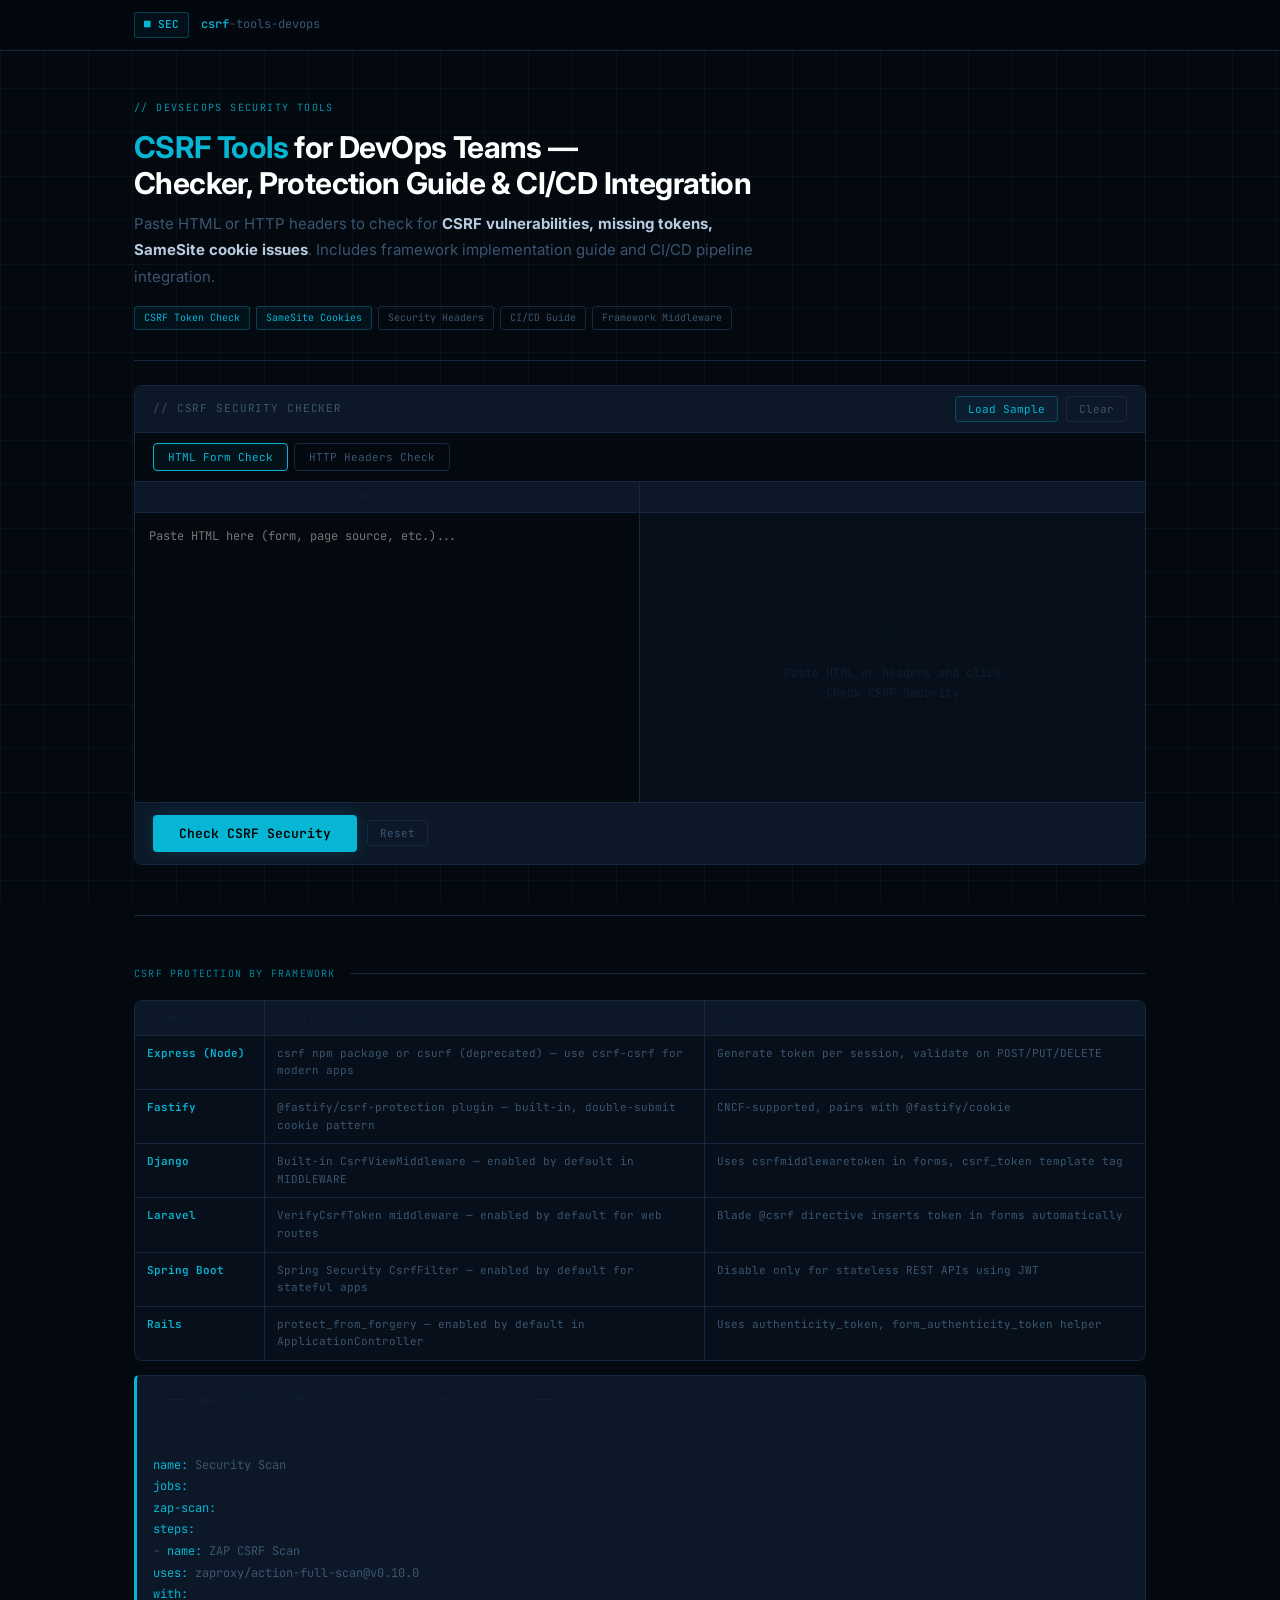
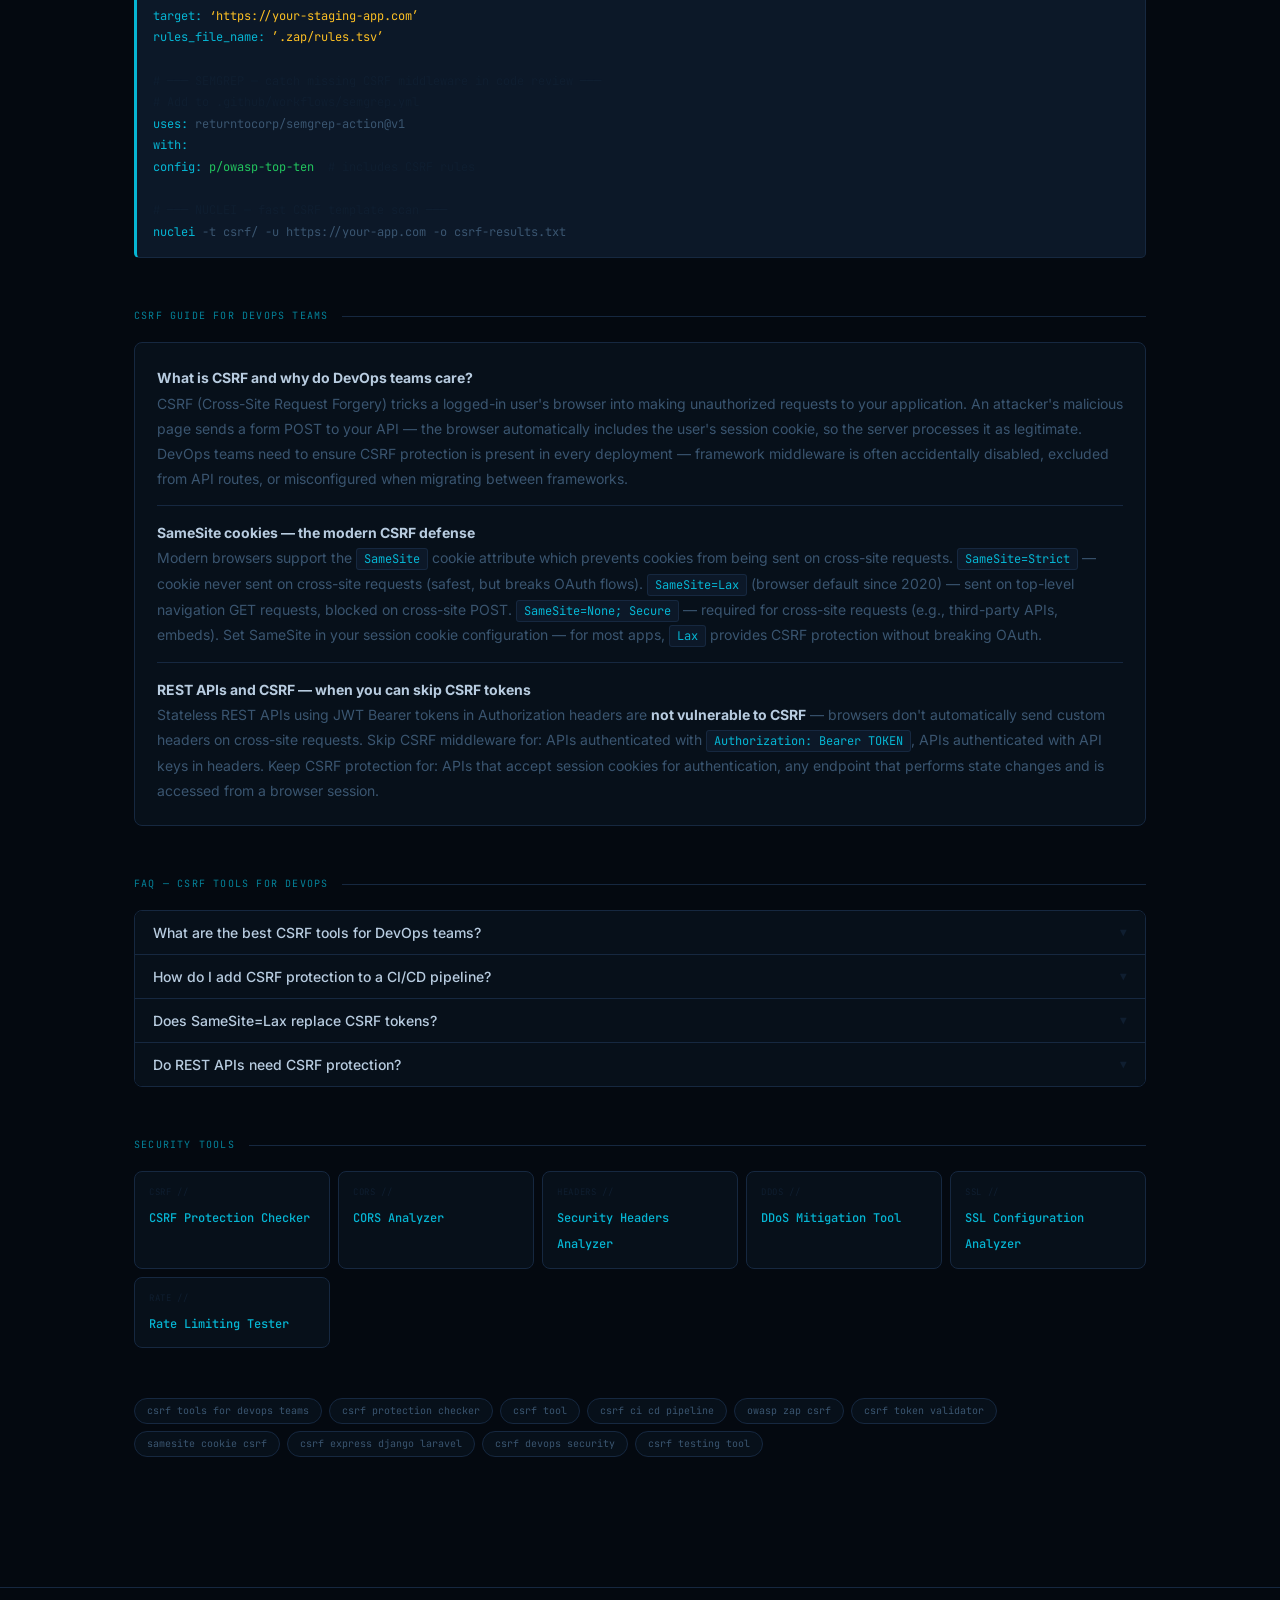
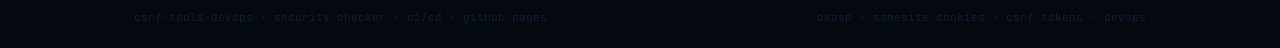
<file: index.html>
<!DOCTYPE html>

<html lang="en">
<head>
<meta charset="UTF-8">
<meta name="viewport" content="width=device-width, initial-scale=1.0">
<meta name="google-site-verification" content="PkLa_ViOo6FAHpvh8SacceMb95o9tePRdrqLNBz9X1M" />
<meta name="robots" content="index, follow">

<title>CSRF Tools for DevOps Teams – CSRF Checker, Protection Guide &amp; CI/CD Integration</title>

<meta name="description" content="CSRF tools for DevOps teams. Paste HTML or headers to check for CSRF vulnerabilities, missing tokens, SameSite cookies, and security headers. Includes CSRF protection guide for Express, Django, Laravel, Spring, and CI/CD pipeline integration.">

<meta name="keywords" content="csrf tools for devops teams, csrf protection checker, csrf tool, csrf security tool, csrf token validator, csrf devops, csrf ci cd, csrf protection express django laravel, csrf testing tool, csrf header checker">

<link rel="canonical" href="https://franrivalbigprojects.github.io/security-tools-v2/">

<meta property="og:title" content="CSRF Tools for DevOps Teams – Checker, Guide and CI/CD Integration">
<meta property="og:description" content="Check HTML and headers for CSRF vulnerabilities. CSRF protection guide for DevOps teams covering Express, Django, Laravel, Spring, and CI/CD pipelines.">
<meta property="og:type" content="website">

<link rel="preconnect" href="https://fonts.googleapis.com">
<link rel="preconnect" href="https://fonts.gstatic.com" crossorigin>
<link href="https://fonts.googleapis.com/css2?family=JetBrains+Mono:wght@400;500;600&family=Inter:wght@400;500;600;700&display=swap" rel="stylesheet">

<style>
:root {
  --bg: #040910;
  --surface: #07101a;
  --surface2: #0c1828;
  --border: #101e2e;
  --border2: #162840;
  --csrf: #06b6d4;
  --csrf-dim: rgba(6,182,212,0.12);
  --csrf-dim2: rgba(6,182,212,0.05);
  --csrf-glow: rgba(6,182,212,0.18);
  --red: #f87171;
  --red-dim: rgba(248,113,113,0.1);
  --orange: #fb923c;
  --orange-dim: rgba(251,146,60,0.08);
  --yellow: #fbbf24;
  --yellow-dim: rgba(251,191,36,0.08);
  --green: #22c55e;
  --green-dim: rgba(34,197,94,0.1);
  --green-dim2: rgba(34,197,94,0.05);
  --text: #b8cce0;
  --text-muted: #3a5570;
  --text-dim: #0f1e30;
  --mono: 'JetBrains Mono', monospace;
  --sans: 'Inter', sans-serif;
  --r: 8px;
}

* { box-sizing: border-box; margin: 0; padding: 0; }

body {
  font-family: var(--sans);
  background: var(--bg);
  color: var(--text);
  min-height: 100vh;
  line-height: 1.6;
}

body::after {
  content: "";
  position: fixed;
  inset: 0;
  background-image:
    linear-gradient(var(--border) 1px, transparent 1px),
    linear-gradient(90deg, var(--border) 1px, transparent 1px);
  background-size: 44px 44px;
  opacity: 0.45;
  pointer-events: none;
  z-index: 0;
}

header {
  border-bottom: 1px solid var(--border2);
  position: sticky;
  top: 0;
  z-index: 100;
  background: rgba(4,9,16,0.97);
  backdrop-filter: blur(12px);
}

.header-inner {
  max-width: 1060px;
  margin: 0 auto;
  padding: 0 24px;
  height: 50px;
  display: flex;
  align-items: center;
  gap: 12px;
  position: relative;
  z-index: 1;
}

.logo-pill {
  font-family: var(--mono);
  font-size: 11px;
  font-weight: 600;
  color: var(--csrf);
  background: var(--csrf-dim2);
  border: 1px solid rgba(6,182,212,0.3);
  border-radius: 3px;
  padding: 3px 9px;
}

.logo-text {
  font-family: var(--mono);
  font-size: 12px;
  color: var(--text-muted);
}

.logo-text strong { color: var(--csrf); font-weight: 500; }

.wrapper {
  max-width: 1060px;
  margin: 0 auto;
  padding: 0 24px 80px;
  position: relative;
  z-index: 1;
}

.hero {
  padding: 48px 0 30px;
  border-bottom: 1px solid var(--border2);
  margin-bottom: 24px;
}

.hero-eyebrow {
  font-family: var(--mono);
  font-size: 10px;
  letter-spacing: 0.14em;
  text-transform: uppercase;
  color: var(--csrf);
  margin-bottom: 12px;
  opacity: 0.8;
}

h1 {
  font-size: clamp(22px, 3.2vw, 30px);
  font-weight: 700;
  color: #fff;
  margin-bottom: 10px;
  letter-spacing: -0.02em;
  line-height: 1.2;
}

h1 em { font-style: normal; color: var(--csrf); }

.hero-sub {
  font-size: 15px;
  color: var(--text-muted);
  max-width: 640px;
  line-height: 1.75;
  margin-bottom: 16px;
}

.hero-sub strong { color: var(--text); }

.pill-row { display: flex; flex-wrap: wrap; gap: 6px; }
.pill {
  font-family: var(--mono);
  font-size: 10px;
  padding: 3px 9px;
  border-radius: 3px;
  border: 1px solid;
}
.pill-c  { color: var(--csrf); background: var(--csrf-dim2); border-color: rgba(6,182,212,0.3); }
.pill-dim { color: var(--text-muted); border-color: var(--border2); }

/* TOOL */
.tool-shell {
  background: var(--surface);
  border: 1px solid var(--border2);
  border-radius: var(--r);
  overflow: hidden;
  margin-bottom: 18px;
}

.tool-topbar {
  background: var(--surface2);
  border-bottom: 1px solid var(--border2);
  padding: 10px 18px;
  display: flex;
  align-items: center;
  justify-content: space-between;
  flex-wrap: wrap;
  gap: 8px;
}

.topbar-label {
  font-family: var(--mono);
  font-size: 11px;
  color: var(--text-muted);
  text-transform: uppercase;
  letter-spacing: 0.08em;
}

.btn-sm {
  font-family: var(--mono);
  font-size: 11px;
  padding: 5px 12px;
  border-radius: 4px;
  cursor: pointer;
  border: 1px solid;
  background: transparent;
  transition: opacity 0.15s;
}

.btn-sm:hover { opacity: 0.75; }
.btn-csrf  { color: var(--csrf); border-color: rgba(6,182,212,0.3); background: var(--csrf-dim2); }
.btn-ghost { color: var(--text-muted); border-color: var(--border2); }

/* MODE TABS */
.mode-row {
  display: flex;
  gap: 6px;
  padding: 10px 18px;
  border-bottom: 1px solid var(--border2);
  background: var(--bg);
}

.mode-btn {
  padding: 6px 14px;
  font-family: var(--mono);
  font-size: 11px;
  border-radius: 4px;
  border: 1px solid var(--border2);
  cursor: pointer;
  background: transparent;
  color: var(--text-muted);
  transition: all 0.15s;
}

.mode-btn:hover { border-color: var(--csrf); color: var(--text); }
.mode-btn.active { border-color: var(--csrf); background: var(--csrf-dim2); color: var(--csrf); }

/* SPLIT */
.editor-split {
  display: grid;
  grid-template-columns: 1fr 1fr;
  min-height: 320px;
}

.pane-left {
  border-right: 1px solid var(--border2);
  display: flex;
  flex-direction: column;
}

.pane-head {
  font-family: var(--mono);
  font-size: 10px;
  text-transform: uppercase;
  letter-spacing: 0.07em;
  color: var(--text-dim);
  padding: 7px 14px;
  border-bottom: 1px solid var(--border2);
  background: var(--surface2);
}

.csrf-textarea {
  flex: 1;
  width: 100%;
  min-height: 270px;
  padding: 14px;
  font-family: var(--mono);
  font-size: 12px;
  line-height: 1.65;
  background: var(--bg);
  border: none;
  color: var(--text);
  resize: none;
}

.csrf-textarea:focus { outline: none; }

.pane-right { display: flex; flex-direction: column; overflow: hidden; }
#resultsPane { flex: 1; padding: 12px; overflow-y: auto; min-height: 270px; }

.idle-msg {
  display: flex;
  flex-direction: column;
  align-items: center;
  justify-content: center;
  height: 100%;
  min-height: 250px;
  font-family: var(--mono);
  font-size: 12px;
  color: var(--text-dim);
  text-align: center;
  gap: 8px;
}

.action-bar {
  padding: 12px 18px;
  border-top: 1px solid var(--border2);
  background: var(--surface2);
  display: flex;
  gap: 10px;
  align-items: center;
}

.btn-check {
  padding: 10px 26px;
  font-family: var(--mono);
  font-size: 13px;
  font-weight: 600;
  background: var(--csrf);
  color: #000;
  border: none;
  border-radius: 4px;
  cursor: pointer;
  box-shadow: 0 0 16px var(--csrf-glow);
  transition: opacity 0.15s;
}

.btn-check:hover { opacity: 0.87; }

/* RESULTS */
.score-banner {
  display: flex;
  align-items: center;
  gap: 14px;
  background: var(--bg);
  border: 1px solid var(--border2);
  border-radius: var(--r);
  padding: 12px 14px;
  margin-bottom: 10px;
}

.score-grade { font-family: var(--mono); font-size: 26px; font-weight: 600; width: 36px; text-align: center; flex-shrink: 0; }
.score-meta strong { display: block; font-size: 13px; color: #fff; margin-bottom: 2px; }
.score-meta span   { font-family: var(--mono); font-size: 11px; color: var(--text-muted); }

.stat-chips { display: flex; gap: 6px; flex-wrap: wrap; margin-bottom: 10px; }
.sch { background: var(--bg); border: 1px solid var(--border2); border-radius: 4px; padding: 6px 10px; text-align: center; min-width: 54px; }
.sch-num { font-family: var(--mono); font-size: 15px; font-weight: 600; line-height: 1; display: block; margin-bottom: 2px; }
.sch-lbl { font-family: var(--mono); font-size: 9px; color: var(--text-dim); text-transform: uppercase; letter-spacing: 0.07em; }

.finding {
  background: var(--bg);
  border: 1px solid var(--border2);
  border-left: 3px solid;
  border-radius: 0 var(--r) var(--r) 0;
  padding: 8px 12px;
  margin-bottom: 6px;
  font-family: var(--mono);
  font-size: 11px;
}

.f-critical { border-left-color: var(--red); }
.f-warning  { border-left-color: var(--yellow); }
.f-info     { border-left-color: var(--csrf); }
.f-pass     { border-left-color: var(--green); }

.f-head { display: flex; align-items: center; gap: 7px; margin-bottom: 2px; }
.f-badge {
  font-size: 9px; padding: 1px 6px; border-radius: 2px; border: 1px solid;
  text-transform: uppercase; letter-spacing: 0.04em;
}
.fb-critical { color: var(--red);  background: var(--red-dim);   border-color: rgba(248,113,113,0.2); }
.fb-warning  { color: var(--yellow);background: var(--yellow-dim);border-color: rgba(251,191,36,0.2); }
.fb-info     { color: var(--csrf); background: var(--csrf-dim2); border-color: rgba(6,182,212,0.2); }
.fb-pass     { color: var(--green);background: var(--green-dim2); border-color: rgba(34,197,94,0.2); }

.f-title { font-weight: 600; color: var(--text); font-size: 11px; }
.f-body  { color: var(--text-muted); font-size: 11px; line-height: 1.5; }

/* FRAMEWORK TABLE */
.fw-table {
  background: var(--surface);
  border: 1px solid var(--border2);
  border-radius: var(--r);
  overflow: hidden;
  margin-bottom: 14px;
}

.fw-row {
  display: grid;
  grid-template-columns: 130px 1fr 1fr;
  border-bottom: 1px solid var(--border2);
}

.fw-row:last-child { border-bottom: none; }
.fw-row.fw-head { background: var(--surface2); }
.fw-row:hover:not(.fw-head) { background: rgba(6,182,212,0.02); }

.fw-cell {
  padding: 9px 12px;
  font-family: var(--mono);
  font-size: 11px;
  color: var(--text-muted);
  border-right: 1px solid var(--border2);
}

.fw-cell:last-child { border-right: none; }
.fw-head .fw-cell { font-size: 10px; color: var(--text-dim); text-transform: uppercase; letter-spacing: 0.06em; }
.fw-name { color: var(--csrf); font-weight: 600; }

/* SECTION */
hr.divider { border: none; border-top: 1px solid var(--border2); margin: 50px 0; }
.content-section { margin-bottom: 50px; }

.sec-head {
  display: flex;
  align-items: center;
  gap: 14px;
  margin-bottom: 18px;
}

.sec-label {
  font-family: var(--mono);
  font-size: 10px;
  text-transform: uppercase;
  letter-spacing: 0.12em;
  color: var(--csrf);
  white-space: nowrap;
  opacity: 0.7;
}

.sec-rule { flex: 1; height: 1px; background: var(--border2); }

p { font-size: 14px; color: var(--text-muted); line-height: 1.8; margin-bottom: 10px; max-width: 820px; }
p strong { color: var(--text); }

code {
  font-family: var(--mono);
  font-size: 12px;
  background: var(--surface2);
  color: var(--csrf);
  padding: 2px 7px;
  border-radius: 3px;
  border: 1px solid var(--border2);
}

.code-block {
  background: var(--surface2);
  border: 1px solid var(--border2);
  border-left: 3px solid var(--csrf);
  border-radius: 5px;
  padding: 14px 16px;
  font-family: var(--mono);
  font-size: 12px;
  line-height: 1.8;
  overflow-x: auto;
  white-space: pre;
  margin: 12px 0;
  color: var(--text-muted);
}

.ck { color: var(--csrf); }
.cg { color: var(--green); }
.cm { color: var(--text-dim); }
.cs { color: var(--yellow); }

.dense-block {
  background: var(--surface);
  border: 1px solid var(--border2);
  border-radius: var(--r);
  padding: 22px;
  margin-top: 14px;
}

.dense-block p { margin-bottom: 14px; padding-bottom: 14px; border-bottom: 1px solid var(--border2); max-width: none; }
.dense-block p:last-child { margin-bottom: 0; padding-bottom: 0; border-bottom: none; }

.faq-list {
  margin-top: 14px;
  border: 1px solid var(--border2);
  border-radius: var(--r);
  overflow: hidden;
}

.faq-item { border-bottom: 1px solid var(--border2); }
.faq-item:last-child { border-bottom: none; }

.faq-q {
  width: 100%;
  text-align: left;
  background: var(--surface);
  border: none;
  padding: 13px 18px;
  font-size: 14px;
  font-weight: 500;
  color: var(--text);
  font-family: var(--sans);
  cursor: pointer;
  display: flex;
  justify-content: space-between;
  align-items: center;
  gap: 12px;
  transition: background 0.15s;
}

.faq-q:hover { background: var(--csrf-dim2); }
.faq-arrow { font-family: var(--mono); font-size: 11px; color: var(--text-dim); transition: transform 0.2s; flex-shrink: 0; }
.faq-item.open .faq-arrow { transform: rotate(180deg); }

.faq-a {
  display: none;
  padding: 0 18px 13px;
  font-size: 13px;
  color: var(--text-muted);
  line-height: 1.75;
  border-top: 1px solid var(--border2);
  background: var(--bg);
}

.faq-item.open .faq-a { display: block; }
.faq-a code { color: var(--csrf); background: var(--csrf-dim2); }

.subtools-grid {
  display: grid;
  grid-template-columns: repeat(auto-fill, minmax(180px, 1fr));
  gap: 8px;
  margin-top: 12px;
}

.stl {
  background: var(--surface);
  border: 1px solid var(--border2);
  border-radius: var(--r);
  padding: 12px 14px;
  text-decoration: none;
  display: block;
  transition: border-color 0.15s;
}

.stl:hover { border-color: rgba(6,182,212,0.3); }
.stl-eye  { font-family: var(--mono); font-size: 9px; color: var(--text-dim); text-transform: uppercase; letter-spacing: 0.07em; margin-bottom: 4px; }
.stl-name { font-family: var(--mono); font-size: 12px; color: var(--csrf); font-weight: 500; }

.tag-cloud { display: flex; flex-wrap: wrap; gap: 7px; margin-bottom: 50px; }
.tag {
  font-family: var(--mono); font-size: 10px; color: var(--text-muted);
  background: var(--surface); border: 1px solid var(--border2);
  border-radius: 100px; padding: 4px 12px; cursor: default;
}
.tag:hover { color: var(--csrf); border-color: rgba(6,182,212,0.3); }

footer { border-top: 1px solid var(--border2); padding: 20px 0; position: relative; z-index: 1; }
.footer-inner {
  max-width: 1060px; margin: 0 auto; padding: 0 24px;
  display: flex; justify-content: space-between; align-items: center;
  flex-wrap: wrap; gap: 8px;
}
footer p { font-family: var(--mono); font-size: 11px; color: var(--text-dim); margin: 0; }

@media (max-width: 640px) {
  .editor-split { grid-template-columns: 1fr; }
  .pane-left    { border-right: none; border-bottom: 1px solid var(--border2); }
  .fw-row       { grid-template-columns: 90px 1fr; font-size: 10px; }
  .fw-row .fw-cell:last-child { display: none; }
}
</style>

<script type="application/ld+json">
{"@context":"https://schema.org","@type":"SoftwareApplication","name":"CSRF Tools for DevOps Teams","applicationCategory":"SecurityApplication","operatingSystem":"Web","offers":{"@type":"Offer","price":"0","priceCurrency":"USD"},"description":"Free CSRF security tools for DevOps teams. Paste HTML or HTTP headers to check for CSRF vulnerabilities, missing tokens, missing SameSite cookie attributes, and security headers. Includes CSRF protection guide for Express, Django, Laravel, Spring, and CI/CD integration."}
</script>

<script type="application/ld+json">
{"@context":"https://schema.org","@type":"FAQPage","mainEntity":[{"@type":"Question","name":"What are the best CSRF tools for DevOps teams?","acceptedAnswer":{"@type":"Answer","text":"For DevOps teams: (1) This online CSRF checker — paste HTML or headers to detect missing CSRF tokens and misconfigured cookies. (2) OWASP ZAP — includes CSRF scanner in active scan mode. (3) Burp Suite — CSRF PoC generator in Professional edition. (4) Framework middleware: csurf (Node.js/Express), Django's built-in CSRF middleware, Laravel's VerifyCsrfToken middleware, Spring Security's CsrfFilter. For CI/CD: integrate OWASP ZAP as a GitHub Actions step, or use Semgrep with CSRF rules to catch missing token validation in code review."}},{"@type":"Question","name":"How do I add CSRF protection to a CI/CD pipeline?","acceptedAnswer":{"@type":"Answer","text":"Add CSRF scanning to CI/CD: (1) OWASP ZAP API Scan as a GitHub Actions step — runs CSRF and injection checks on your deployed API. (2) Semgrep with security rules — catches missing CSRF middleware in Node.js, Python, PHP code at PR time. (3) Nuclei with CSRF templates — fast, lightweight scanner that can run on every deployment. (4) Check headers in integration tests: verify CSRF tokens are present in form responses and that Set-Cookie includes SameSite=Strict or SameSite=Lax."}}]}
</script>

</head>

<body>
<header>
  <div class="header-inner">
    <span class="logo-pill">&#9632; SEC</span>
    <span class="logo-text"><strong>csrf</strong>-tools-devops</span>
  </div>
</header>

<div class="wrapper">

  <section class="hero">
    <p class="hero-eyebrow">// DevSecOps Security Tools</p>
    <h1><em>CSRF Tools</em> for DevOps Teams —<br>Checker, Protection Guide &amp; CI/CD Integration</h1>
    <p class="hero-sub">
      Paste HTML or HTTP headers to check for <strong>CSRF vulnerabilities, missing tokens, SameSite cookie issues</strong>. Includes framework implementation guide and CI/CD pipeline integration.
    </p>
    <div class="pill-row">
      <span class="pill pill-c">CSRF Token Check</span>
      <span class="pill pill-c">SameSite Cookies</span>
      <span class="pill pill-dim">Security Headers</span>
      <span class="pill pill-dim">CI/CD Guide</span>
      <span class="pill pill-dim">Framework Middleware</span>
    </div>
  </section>

  <!-- CSRF CHECKER TOOL -->

  <div class="tool-shell">
    <div class="tool-topbar">
      <span class="topbar-label">// CSRF Security Checker</span>
      <div style="display:flex;gap:8px;">
        <button class="btn-sm btn-csrf" id="sampleBtn">Load Sample</button>
        <button class="btn-sm btn-ghost" id="clearBtn">Clear</button>
      </div>
    </div>


<div class="mode-row">
  <button class="mode-btn active" id="modeHtml" onclick="setMode('html',this)">HTML Form Check</button>
  <button class="mode-btn" id="modeHeaders" onclick="setMode('headers',this)">HTTP Headers Check</button>
</div>

<div class="editor-split">
  <div class="pane-left">
    <div class="pane-head" id="paneHint">// Paste HTML page source or form code</div>
    <textarea class="csrf-textarea" id="csrfInput" spellcheck="false"></textarea>
  </div>
  <div class="pane-right">
    <div class="pane-head">// Security findings</div>
    <div id="resultsPane">
      <div class="idle-msg">
        <span style="font-size:28px;opacity:0.1;">&#9632;</span>
        <span>Paste HTML or headers and click<br>Check CSRF Security</span>
      </div>
    </div>
  </div>
</div>

<div class="action-bar">
  <button class="btn-check" id="checkBtn">Check CSRF Security</button>
  <button class="btn-sm btn-ghost" id="clearBtn2">Reset</button>
  <span id="statusMsg" style="font-family:var(--mono);font-size:11px;color:var(--text-dim);"></span>
</div>


  </div>

  <hr class="divider">

  <!-- FRAMEWORK TABLE -->

  <section class="content-section">
    <div class="sec-head">
      <span class="sec-label">CSRF protection by framework</span>
      <span class="sec-rule"></span>
    </div>
    <div class="fw-table">
      <div class="fw-row fw-head">
        <div class="fw-cell">Framework</div>
        <div class="fw-cell">Implementation</div>
        <div class="fw-cell">Notes</div>
      </div>
      <div class="fw-row">
        <div class="fw-cell fw-name">Express (Node)</div>
        <div class="fw-cell">csrf npm package or csurf (deprecated) — use csrf-csrf for modern apps</div>
        <div class="fw-cell">Generate token per session, validate on POST/PUT/DELETE</div>
      </div>
      <div class="fw-row">
        <div class="fw-cell fw-name">Fastify</div>
        <div class="fw-cell">@fastify/csrf-protection plugin — built-in, double-submit cookie pattern</div>
        <div class="fw-cell">CNCF-supported, pairs with @fastify/cookie</div>
      </div>
      <div class="fw-row">
        <div class="fw-cell fw-name">Django</div>
        <div class="fw-cell">Built-in CsrfViewMiddleware — enabled by default in MIDDLEWARE</div>
        <div class="fw-cell">Uses csrfmiddlewaretoken in forms, csrf_token template tag</div>
      </div>
      <div class="fw-row">
        <div class="fw-cell fw-name">Laravel</div>
        <div class="fw-cell">VerifyCsrfToken middleware — enabled by default for web routes</div>
        <div class="fw-cell">Blade @csrf directive inserts token in forms automatically</div>
      </div>
      <div class="fw-row">
        <div class="fw-cell fw-name">Spring Boot</div>
        <div class="fw-cell">Spring Security CsrfFilter — enabled by default for stateful apps</div>
        <div class="fw-cell">Disable only for stateless REST APIs using JWT</div>
      </div>
      <div class="fw-row">
        <div class="fw-cell fw-name">Rails</div>
        <div class="fw-cell">protect_from_forgery — enabled by default in ApplicationController</div>
        <div class="fw-cell">Uses authenticity_token, form_authenticity_token helper</div>
      </div>
    </div>

<div class="code-block"><span class="cm"># ─── OWASP ZAP — CSRF scan in CI/CD (GitHub Actions) ───</span>


<span class="ck">name:</span> Security Scan
<span class="ck">jobs:</span>
<span class="ck">zap-scan:</span>
<span class="ck">steps:</span>
- <span class="ck">name:</span> ZAP CSRF Scan
<span class="ck">uses:</span> zaproxy/action-full-scan@v0.10.0
<span class="ck">with:</span>
<span class="ck">target:</span> <span class="cs">‘https://your-staging-app.com’</span>
<span class="ck">rules_file_name:</span> <span class="cs">’.zap/rules.tsv’</span>

<span class="cm"># ─── SEMGREP — catch missing CSRF middleware in code review ───</span>
<span class="cm"># Add to .github/workflows/semgrep.yml</span>
<span class="ck">uses:</span> returntocorp/semgrep-action@v1
<span class="ck">with:</span>
<span class="ck">config:</span> <span class="cg">p/owasp-top-ten</span>  <span class="cm"># includes CSRF rules</span>

<span class="cm"># ─── NUCLEI — fast CSRF template scan ───</span>
<span class="ck">nuclei</span> -t csrf/ -u https://your-app.com -o csrf-results.txt</div>

  </section>

  <!-- GUIDE -->

  <section class="content-section">
    <div class="sec-head">
      <span class="sec-label">CSRF guide for DevOps teams</span>
      <span class="sec-rule"></span>
    </div>
    <div class="dense-block">
      <p><strong>What is CSRF and why do DevOps teams care?</strong><br>
      CSRF (Cross-Site Request Forgery) tricks a logged-in user's browser into making unauthorized requests to your application. An attacker's malicious page sends a form POST to your API — the browser automatically includes the user's session cookie, so the server processes it as legitimate. DevOps teams need to ensure CSRF protection is present in every deployment — framework middleware is often accidentally disabled, excluded from API routes, or misconfigured when migrating between frameworks.</p>
      <p><strong>SameSite cookies — the modern CSRF defense</strong><br>
      Modern browsers support the <code>SameSite</code> cookie attribute which prevents cookies from being sent on cross-site requests. <code>SameSite=Strict</code> — cookie never sent on cross-site requests (safest, but breaks OAuth flows). <code>SameSite=Lax</code> (browser default since 2020) — sent on top-level navigation GET requests, blocked on cross-site POST. <code>SameSite=None; Secure</code> — required for cross-site requests (e.g., third-party APIs, embeds). Set SameSite in your session cookie configuration — for most apps, <code>Lax</code> provides CSRF protection without breaking OAuth.</p>
      <p><strong>REST APIs and CSRF — when you can skip CSRF tokens</strong><br>
      Stateless REST APIs using JWT Bearer tokens in Authorization headers are <strong>not vulnerable to CSRF</strong> — browsers don't automatically send custom headers on cross-site requests. Skip CSRF middleware for: APIs authenticated with <code>Authorization: Bearer TOKEN</code>, APIs authenticated with API keys in headers. Keep CSRF protection for: APIs that accept session cookies for authentication, any endpoint that performs state changes and is accessed from a browser session.</p>
    </div>
  </section>

  <!-- FAQ -->

  <section class="content-section">
    <div class="sec-head">
      <span class="sec-label">FAQ — CSRF tools for DevOps</span>
      <span class="sec-rule"></span>
    </div>
    <div class="faq-list">
      <div class="faq-item">
        <button class="faq-q" onclick="toggleFaq(this)">What are the best CSRF tools for DevOps teams?<span class="faq-arrow">&#9660;</span></button>
        <div class="faq-a"><strong>Scanning tools:</strong> OWASP ZAP (free, active CSRF scanning, CI/CD integration), Burp Suite Pro (CSRF PoC generator), Nuclei (fast, template-based, great for CI). <strong>Framework middleware:</strong> @fastify/csrf-protection (Node.js), Django CsrfViewMiddleware (built-in), Laravel VerifyCsrfToken (built-in), Spring Security CsrfFilter (built-in). <strong>Code review:</strong> Semgrep with OWASP Top 10 ruleset catches missing CSRF middleware at PR time. <strong>This tool:</strong> quick HTML/header paste-and-check for immediate feedback.</div>
      </div>
      <div class="faq-item">
        <button class="faq-q" onclick="toggleFaq(this)">How do I add CSRF protection to a CI/CD pipeline?<span class="faq-arrow">&#9660;</span></button>
        <div class="faq-a">(1) Add <strong>OWASP ZAP</strong> as a GitHub Actions step: use <code>zaproxy/action-full-scan</code> against your staging environment. (2) Add <strong>Semgrep</strong> with <code>p/owasp-top-ten</code> rules to scan PRs for missing CSRF middleware. (3) Add <strong>Nuclei</strong> with CSRF templates as a post-deployment check. (4) In integration tests: assert that form responses include a CSRF token field, that cookies have <code>SameSite</code> set, and that your security headers include <code>X-Frame-Options</code> to prevent clickjacking.</div>
      </div>
      <div class="faq-item">
        <button class="faq-q" onclick="toggleFaq(this)">Does SameSite=Lax replace CSRF tokens?<span class="faq-arrow">&#9660;</span></button>
        <div class="faq-a">Partially. <code>SameSite=Lax</code> prevents CSRF attacks in modern browsers for POST/PUT/DELETE requests — the cookie is not sent on cross-site non-navigational requests. However: (1) Not all browsers have universal SameSite support (older mobile browsers). (2) SameSite=Lax allows cross-site GET requests with navigation (clicking a link) — don't perform state changes on GET. (3) For maximum security, use both SameSite cookies AND CSRF tokens — defense in depth. The OWASP recommendation is to use SameSite=Lax as a secondary defense and maintain CSRF tokens as the primary defense.</div>
      </div>
      <div class="faq-item">
        <button class="faq-q" onclick="toggleFaq(this)">Do REST APIs need CSRF protection?<span class="faq-arrow">&#9660;</span></button>
        <div class="faq-a">Depends on authentication method. <strong>JWT Bearer tokens (Authorization header):</strong> No CSRF needed — browsers can't send custom headers cross-site without a preflight. <strong>API keys in headers:</strong> No CSRF needed — same reason. <strong>Session cookies:</strong> Yes — CSRF protection required, because browsers send cookies automatically on any cross-site request. Disable CSRF middleware only for routes that use non-cookie authentication. A common mistake: disabling CSRF globally for an "API" that is actually accessed from a browser with session cookies.</div>
      </div>
    </div>
  </section>

  <section class="content-section">
    <div class="sec-head">
      <span class="sec-label">Security tools</span>
      <span class="sec-rule"></span>
    </div>
    <div class="subtools-grid">
      <a href="security-tools-v2/csrf/" class="stl"><p class="stl-eye">csrf //</p><span class="stl-name">CSRF Protection Checker</span></a>
      <a href="security-tools-v2/cors/" class="stl"><p class="stl-eye">cors //</p><span class="stl-name">CORS Analyzer</span></a>
      <a href="security-tools-v2/headers/" class="stl"><p class="stl-eye">headers //</p><span class="stl-name">Security Headers Analyzer</span></a>
      <a href="security-tools-v2/ddos/" class="stl"><p class="stl-eye">ddos //</p><span class="stl-name">DDoS Mitigation Tool</span></a>
      <a href="security-tools-v2/ssl/" class="stl"><p class="stl-eye">ssl //</p><span class="stl-name">SSL Configuration Analyzer</span></a>
      <a href="security-tools-v2/rate/" class="stl"><p class="stl-eye">rate //</p><span class="stl-name">Rate Limiting Tester</span></a>
    </div>
  </section>

  <div class="tag-cloud">
    <span class="tag">csrf tools for devops teams</span>
    <span class="tag">csrf protection checker</span>
    <span class="tag">csrf tool</span>
    <span class="tag">csrf ci cd pipeline</span>
    <span class="tag">owasp zap csrf</span>
    <span class="tag">csrf token validator</span>
    <span class="tag">samesite cookie csrf</span>
    <span class="tag">csrf express django laravel</span>
    <span class="tag">csrf devops security</span>
    <span class="tag">csrf testing tool</span>
  </div>

</div>

<footer>
  <div class="footer-inner">
    <p>csrf-tools-devops &middot; security checker &middot; ci/cd &middot; github pages</p>
    <p>owasp &middot; samesite cookies &middot; csrf tokens &middot; devops</p>
  </div>
</footer>

<script>
var currentMode = 'html';

function setMode(mode, btn) {
  currentMode = mode;
  document.querySelectorAll('.mode-btn').forEach(function(b) { b.classList.remove('active'); });
  btn.classList.add('active');
  var hint = document.getElementById('paneHint');
  if (mode === 'html') {
    hint.textContent = '// Paste HTML page source or form code';
    document.getElementById('csrfInput').placeholder = 'Paste HTML here (form, page source, etc.)...';
  } else {
    hint.textContent = '// Paste HTTP response headers (one per line)';
    document.getElementById('csrfInput').placeholder = 'Paste HTTP response headers here...\nSet-Cookie: session=abc; HttpOnly; Secure\nContent-Security-Policy: ...\nX-Frame-Options: DENY';
  }
}

var HTML_RULES = [
  {
    level: 'critical',
    title: 'Form POST without CSRF token',
    check: function(src) {
      var parser = new DOMParser();
      var doc = parser.parseFromString(src, 'text/html');
      var forms = doc.querySelectorAll('form');
      var vulnerable = [];
      forms.forEach(function(form) {
        var method = (form.getAttribute('method') || 'get').toLowerCase();
        if (method !== 'post' && method !== 'put' && method !== 'delete' && method !== 'patch') return;
        var hasToken = form.querySelector(
          'input[name="csrf_token"], input[name="_token"], input[name="csrfmiddlewaretoken"], input[name="_csrf"], input[name="authenticity_token"], input[type="hidden"][name*="csrf"], input[type="hidden"][name*="token"]'
        );
        if (!hasToken) vulnerable.push(form.getAttribute('action') || 'unknown action');
      });
      if (vulnerable.length > 0) {
        return vulnerable.length + ' POST form(s) found without CSRF token: ' + vulnerable.slice(0, 3).join(', ') + '. Add a hidden CSRF token field to each state-changing form.';
      }
      return null;
    }
  },
  {
    level: 'warning',
    title: 'Missing X-Frame-Options (clickjacking risk)',
    check: function(src) {
      if (!/<meta[^>]+http-equiv[^>]+X-Frame-Options/i.test(src) && !/<meta[^>]*content-security-policy/i.test(src)) {
        return 'No X-Frame-Options or CSP frame-ancestors found in HTML meta tags. Without it, your page can be embedded in an iframe for clickjacking attacks that bypass CSRF protection.';
      }
      return null;
    }
  },
  {
    level: 'info',
    title: 'CSRF token fields detected',
    check: function(src) {
      var matches = src.match(/name=["'](?:csrf_token|_token|csrfmiddlewaretoken|_csrf|authenticity_token)['"]/gi);
      if (matches && matches.length > 0) {
        return matches.length + ' CSRF token field(s) found. Verify server validates these on state-changing requests.';
      }
      return null;
    }
  },
  {
    level: 'info',
    title: 'JavaScript CSRF header pattern detected',
    check: function(src) {
      if (/X-CSRF-Token|X-Requested-With|x-csrf|csrfToken/i.test(src)) {
        return 'CSRF-related JavaScript patterns detected. Ensure your AJAX calls include the CSRF token in request headers (X-CSRF-Token) and the server validates it.';
      }
      return null;
    }
  }
];

var HEADER_RULES = [
  {
    level: 'critical',
    title: 'Session cookie missing SameSite attribute',
    check: function(src) {
      var lines = src.split('\n');
      var cookieLines = lines.filter(function(l) { return /set-cookie/i.test(l); });
      var missing = cookieLines.filter(function(l) { return !/samesite/i.test(l) && /(session|sess|sid|auth|token|PHPSESSID|JSESSIONID)/i.test(l); });
      if (missing.length > 0) {
        return missing.length + ' session cookie(s) missing SameSite attribute. Add SameSite=Lax (or Strict) to prevent CSRF via cross-site requests.';
      }
      return null;
    }
  },
  {
    level: 'critical',
    title: 'Session cookie missing HttpOnly flag',
    check: function(src) {
      var lines = src.split('\n');
      var cookieLines = lines.filter(function(l) { return /set-cookie/i.test(l); });
      var missing = cookieLines.filter(function(l) { return !/(httponly|HttpOnly)/i.test(l) && /(session|sess|sid|auth|PHPSESSID|JSESSIONID)/i.test(l); });
      if (missing.length > 0) {
        return missing.length + ' session cookie(s) missing HttpOnly flag. Without HttpOnly, XSS can steal the session cookie and bypass CSRF protection.';
      }
      return null;
    }
  },
  {
    level: 'warning',
    title: 'Missing X-Frame-Options header',
    check: function(src) {
      if (!/x-frame-options/i.test(src)) {
        return 'X-Frame-Options header not found. Set to DENY or SAMEORIGIN to prevent clickjacking, which can be combined with CSRF attacks.';
      }
      return null;
    }
  },
  {
    level: 'warning',
    title: 'Missing Content-Security-Policy header',
    check: function(src) {
      if (!/content-security-policy/i.test(src)) {
        return 'Content-Security-Policy header not found. A CSP with frame-ancestors directive provides modern protection against clickjacking (replacing X-Frame-Options).';
      }
      return null;
    }
  },
  {
    level: 'info',
    title: 'SameSite cookie configuration',
    check: function(src) {
      if (/samesite=strict/i.test(src)) return 'SameSite=Strict detected. Strictest CSRF protection — cookie not sent on any cross-site request. May break OAuth flows.';
      if (/samesite=lax/i.test(src)) return 'SameSite=Lax detected. Good CSRF protection — cookie blocked on cross-site POST/PUT/DELETE. Browser default since 2020.';
      if (/samesite=none/i.test(src)) return 'SameSite=None detected. Cookie sent cross-site (required for third-party contexts). Must be combined with Secure attribute. Does NOT prevent CSRF.';
      return null;
    }
  },
  {
    level: 'info',
    title: 'CSRF token in response headers',
    check: function(src) {
      if (/x-csrf-token|csrf-token/i.test(src)) {
        return 'CSRF token header detected. Verify the client reads this and includes it in subsequent state-changing requests as X-CSRF-Token.';
      }
      return null;
    }
  }
];

function el(tag, cls, text) {
  var e = document.createElement(tag);
  if (cls) e.className = cls;
  if (text !== undefined) e.textContent = text;
  return e;
}

function makeFinding(level, title, body) {
  var lm = { critical: 'f-critical', warning: 'f-warning', info: 'f-info', pass: 'f-pass' };
  var bm = { critical: 'fb-critical', warning: 'fb-warning', info: 'fb-info', pass: 'fb-pass' };
  var ll = { critical: 'CRITICAL', warning: 'WARNING', info: 'INFO', pass: 'PASS' };
  var card = el('div', 'finding ' + (lm[level] || 'f-info'));
  var head = el('div', 'f-head');
  head.appendChild(el('span', 'f-badge ' + (bm[level] || 'fb-info'), ll[level] || 'INFO'));
  head.appendChild(el('span', 'f-title', title));
  card.appendChild(head);
  if (body) card.appendChild(el('div', 'f-body', body));
  return card;
}

function gradeFromFindings(criticals, warnings) {
  var score = 100 - criticals * 30 - warnings * 12;
  score = Math.max(5, Math.min(100, score));
  if (score >= 90) return { grade: 'A', label: 'Strong CSRF protection', color: 'var(--green)' };
  if (score >= 70) return { grade: 'B', label: 'Minor gaps found',        color: 'var(--csrf)' };
  if (score >= 50) return { grade: 'C', label: 'Medium risk',             color: 'var(--yellow)' };
  if (score >= 30) return { grade: 'D', label: 'Significant issues',      color: 'var(--orange)' };
  return { grade: 'F', label: 'Critical CSRF vulnerabilities', color: 'var(--red)' };
}

function runCheck() {
  var src    = document.getElementById('csrfInput').value.trim();
  var status = document.getElementById('statusMsg');
  var rules  = currentMode === 'html' ? HTML_RULES : HEADER_RULES;

  if (!src) {
    status.textContent = 'Paste content first.';
    status.style.color = 'var(--yellow)';
    return;
  }

  var findings = [];
  rules.forEach(function(rule) {
    var result = rule.check(src);
    if (result) findings.push({ level: rule.level, title: rule.title, body: result });
  });

  var criticals = findings.filter(function(f) { return f.level === 'critical'; }).length;
  var warnings  = findings.filter(function(f) { return f.level === 'warning'; }).length;
  var infos     = findings.filter(function(f) { return f.level === 'info'; }).length;
  var grade     = gradeFromFindings(criticals, warnings);

  if (findings.length === 0) {
    findings.push({ level: 'pass', title: 'No common CSRF issues detected', body: 'Input passes pattern-based CSRF checks. For comprehensive testing, run OWASP ZAP active scan against your deployed application.' });
  }

  var pane = document.getElementById('resultsPane');
  pane.innerHTML = '';

  var banner = el('div', 'score-banner');
  banner.style.borderColor = grade.color;
  var gradeEl = el('div', 'score-grade', grade.grade);
  gradeEl.style.color = grade.color;
  var meta = el('div', 'score-meta');
  var ms = el('strong', null, 'Grade ' + grade.grade + ': ' + grade.label);
  ms.style.color = grade.color;
  meta.appendChild(ms);
  meta.appendChild(el('span', null, criticals + ' critical · ' + warnings + ' warning · ' + infos + ' info'));
  banner.appendChild(gradeEl);
  banner.appendChild(meta);
  pane.appendChild(banner);

  var chips = el('div', 'stat-chips');
  function makeChip(val, lbl, color) {
    var c = el('div', 'sch');
    var n = el('span', 'sch-num', String(val));
    n.style.color = color;
    c.appendChild(n);
    c.appendChild(el('span', 'sch-lbl', lbl));
    return c;
  }
  chips.appendChild(makeChip(criticals, 'Critical', 'var(--red)'));
  chips.appendChild(makeChip(warnings,  'Warnings', 'var(--yellow)'));
  chips.appendChild(makeChip(infos,     'Info',     'var(--csrf)'));
  pane.appendChild(chips);

  findings.forEach(function(f) { pane.appendChild(makeFinding(f.level, f.title, f.body)); });

  status.textContent = criticals + ' critical, ' + warnings + ' warning(s).';
  status.style.color = criticals > 0 ? 'var(--red)' : warnings > 0 ? 'var(--yellow)' : 'var(--green)';
}

function loadSample() {
  if (currentMode === 'html') {
    document.getElementById('csrfInput').value = [
      '<!DOCTYPE html>',
      '<html>',
      '<head><title>App</title></head>',
      '<body>',
      '  <form method="POST" action="/transfer">',
      '    <input type="text" name="amount">',
      '    <input type="text" name="to_account">',
      '    <button type="submit">Transfer</button>',
      '  </form>',
      '  <form method="POST" action="/change-email">',
      '    <input name="email">',
      '    <button>Save</button>',
      '  </form>',
      '</body>',
      '</html>'
    ].join('\n');
  } else {
    document.getElementById('csrfInput').value = [
      'HTTP/1.1 200 OK',
      'Content-Type: text/html',
      'Set-Cookie: session=abc123; Path=/',
      'Set-Cookie: pref=dark; Path=/',
      'Server: nginx/1.24'
    ].join('\n');
  }
  runCheck();
}

function clearAll() {
  document.getElementById('csrfInput').value = '';
  document.getElementById('statusMsg').textContent = '';
  var pane = document.getElementById('resultsPane');
  pane.innerHTML = '';
  var idle = el('div', 'idle-msg');
  var icon = el('span', null, '\u25a0');
  icon.style.fontSize = '28px';
  icon.style.opacity = '0.1';
  idle.appendChild(icon);
  idle.appendChild(el('span', null, 'Paste HTML or headers and click\nCheck CSRF Security'));
  pane.appendChild(idle);
}

function toggleFaq(btn) {
  btn.parentElement.classList.toggle('open');
}

document.addEventListener('DOMContentLoaded', function() {
  document.getElementById('checkBtn').addEventListener('click', runCheck);
  document.getElementById('sampleBtn').addEventListener('click', loadSample);
  document.getElementById('clearBtn').addEventListener('click', clearAll);
  document.getElementById('clearBtn2').addEventListener('click', clearAll);
  document.getElementById('csrfInput').placeholder = 'Paste HTML here (form, page source, etc.)...';
});
</script>

</body>
</html>
</file>
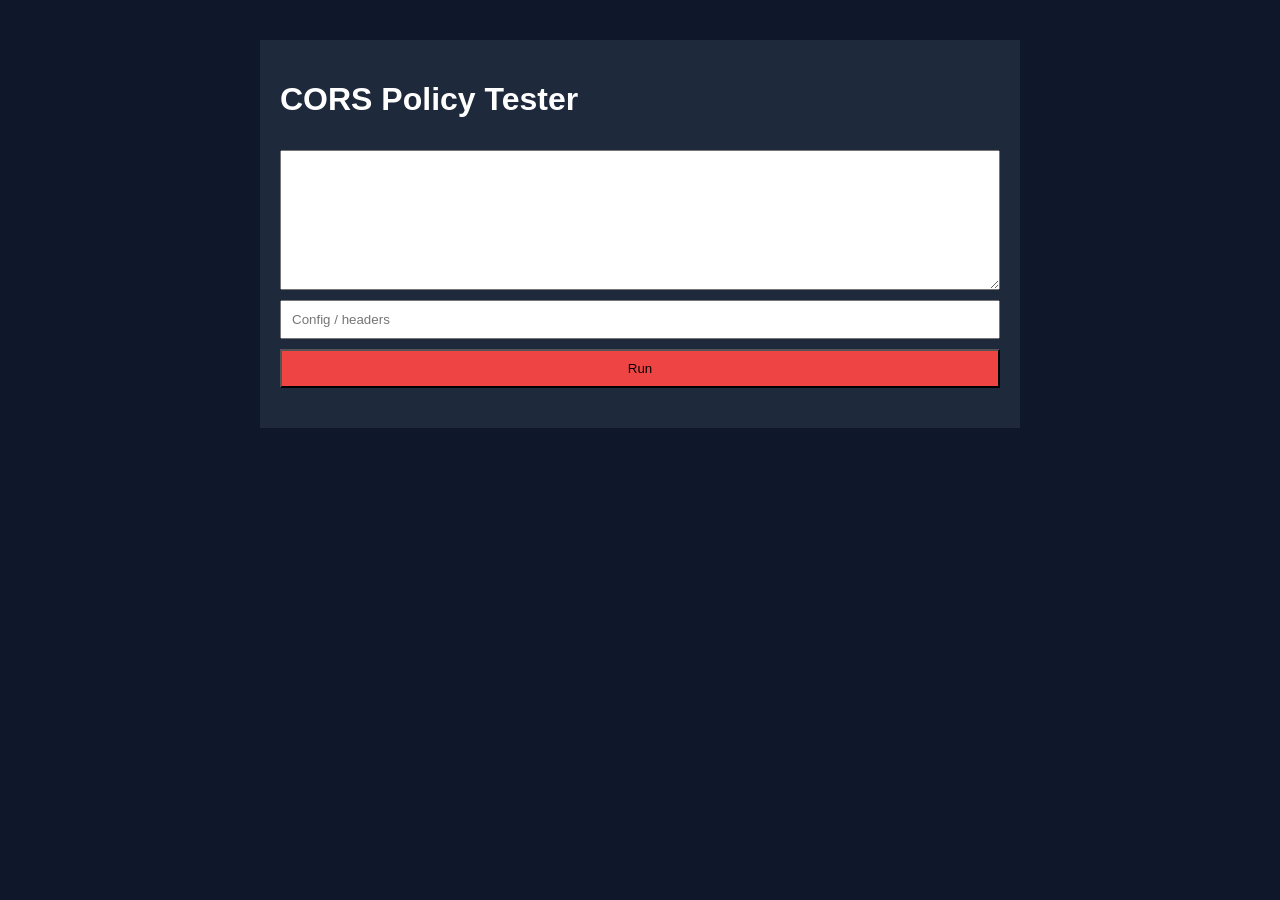
<file: cors/index.html>
<html>
<head>
<meta charset='UTF-8'>
<title>CORS Policy Tester</title>
<meta name='viewport' content='width=device-width, initial-scale=1.0'>
<link rel='stylesheet' href='styles.css'>
</head>
<body>
<div class='container'>
<h1>CORS Policy Tester</h1>
<textarea id='input'></textarea>
<input id='value' placeholder='Config / headers'>
<button onclick='run()'>Run</button>
<div id='res' class='result'></div>
</div>
<script src='script.js'></script>
</body>
</html>
</file>
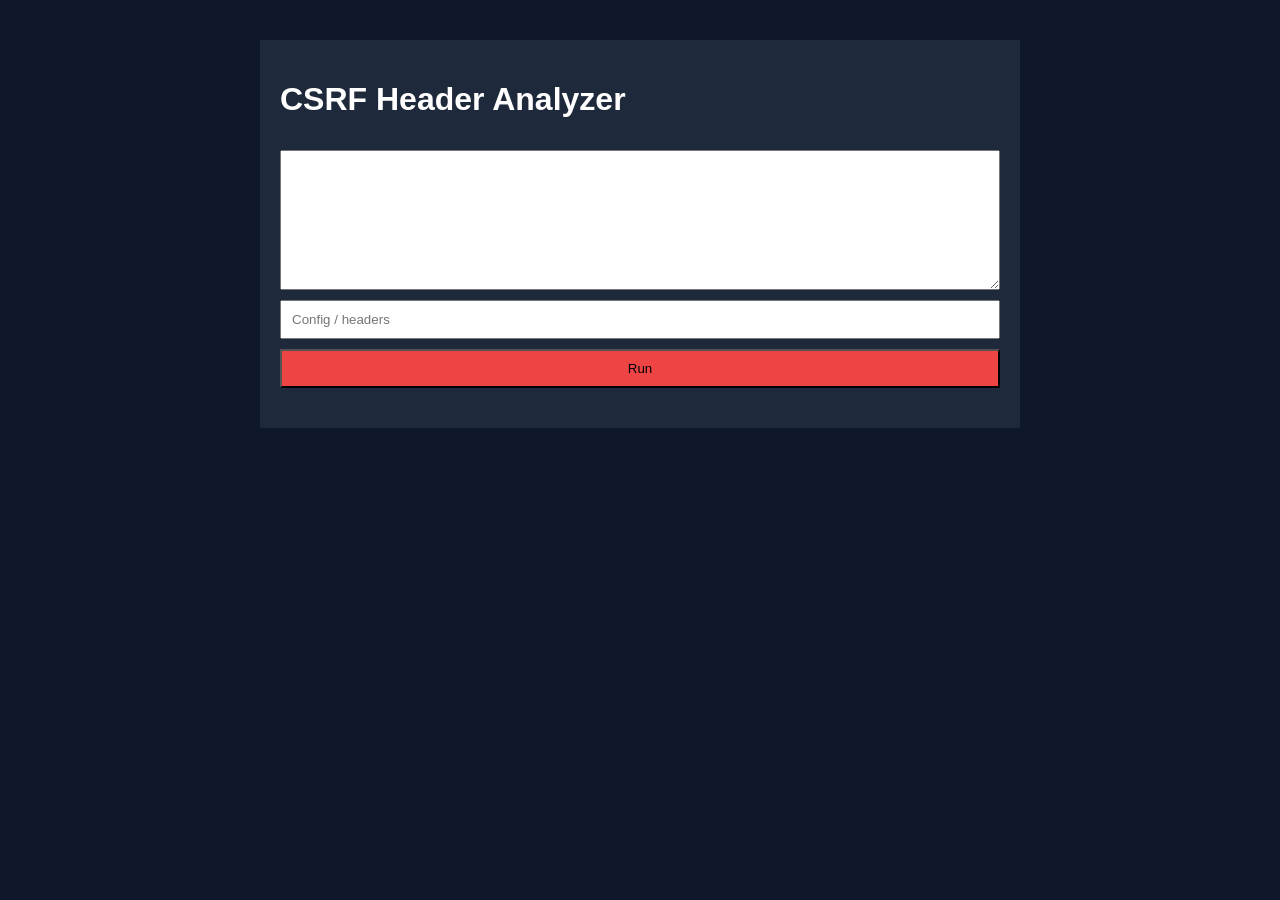
<file: csrf/index.html>
<html>
<head>
<meta charset='UTF-8'>
<title>CSRF Header Analyzer</title>
<meta name='viewport' content='width=device-width, initial-scale=1.0'>
<link rel='stylesheet' href='styles.css'>
</head>
<body>
<div class='container'>
<h1>CSRF Header Analyzer</h1>
<textarea id='input'></textarea>
<input id='value' placeholder='Config / headers'>
<button onclick='run()'>Run</button>
<div id='res' class='result'></div>
</div>
<script src='script.js'></script>
</body>
</html>
</file>
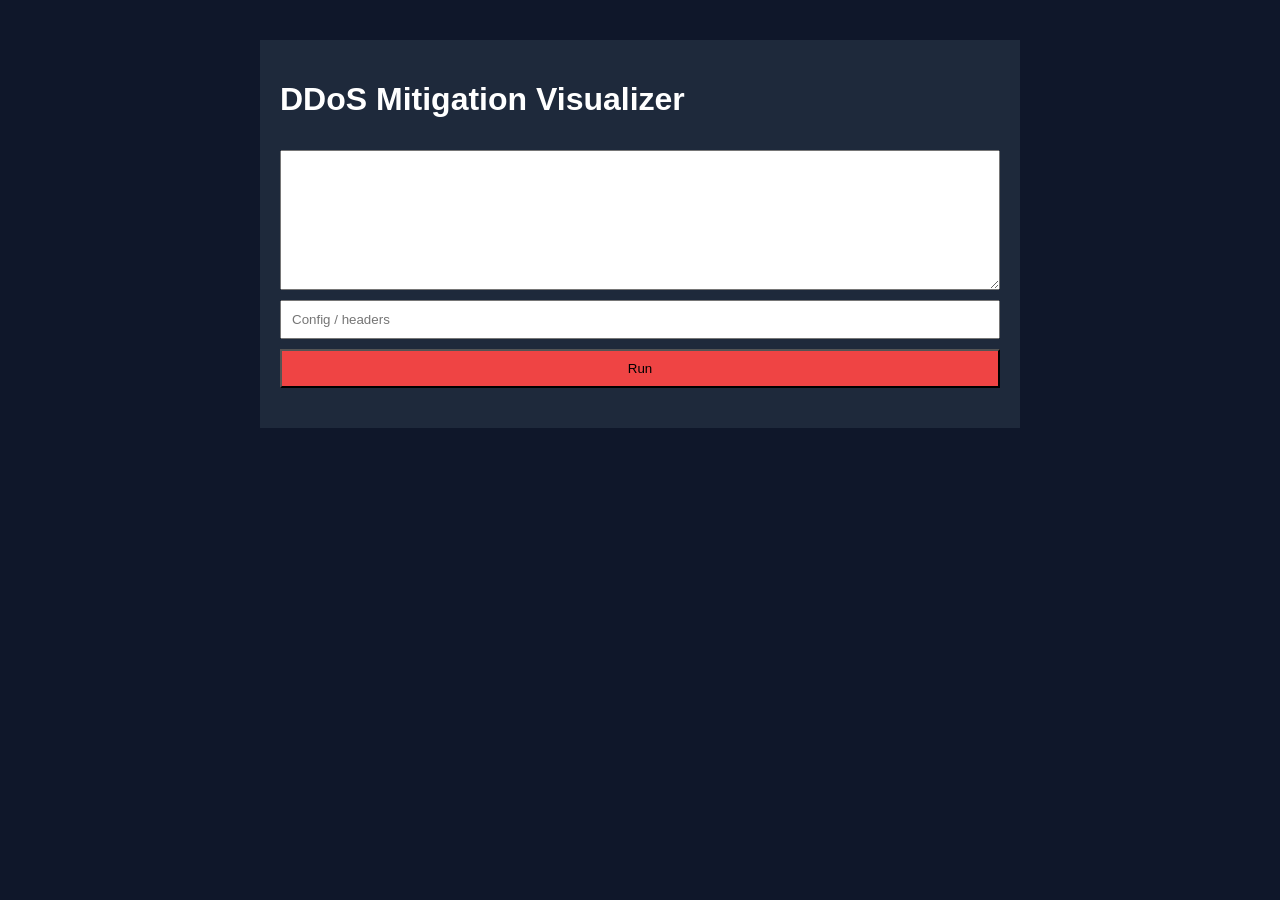
<file: ddos/index.html>
<html>
<head>
<meta charset='UTF-8'>
<title>DDoS Mitigation Visualizer</title>
<meta name='viewport' content='width=device-width, initial-scale=1.0'>
<link rel='stylesheet' href='styles.css'>
</head>
<body>
<div class='container'>
<h1>DDoS Mitigation Visualizer</h1>
<textarea id='input'></textarea>
<input id='value' placeholder='Config / headers'>
<button onclick='run()'>Run</button>
<div id='res' class='result'></div>
</div>
<script src='script.js'></script>
</body>
</html>
</file>
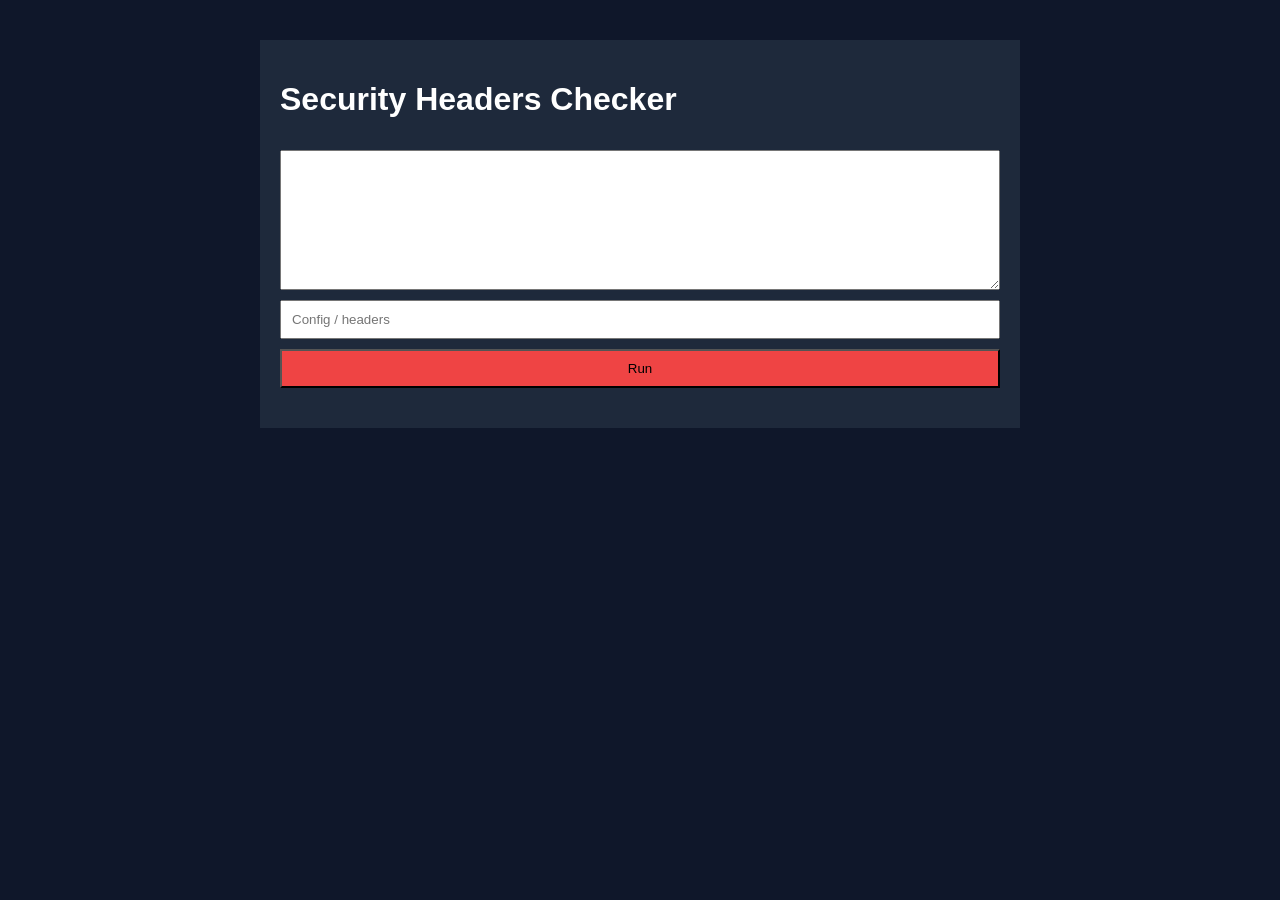
<file: headers/index.html>
<html>
<head>
<meta charset='UTF-8'>
<title>Security Headers Checker</title>
<meta name='viewport' content='width=device-width, initial-scale=1.0'>
<link rel='stylesheet' href='styles.css'>
</head>
<body>
<div class='container'>
<h1>Security Headers Checker</h1>
<textarea id='input'></textarea>
<input id='value' placeholder='Config / headers'>
<button onclick='run()'>Run</button>
<div id='res' class='result'></div>
</div>
<script src='script.js'></script>
</body>
</html>
</file>
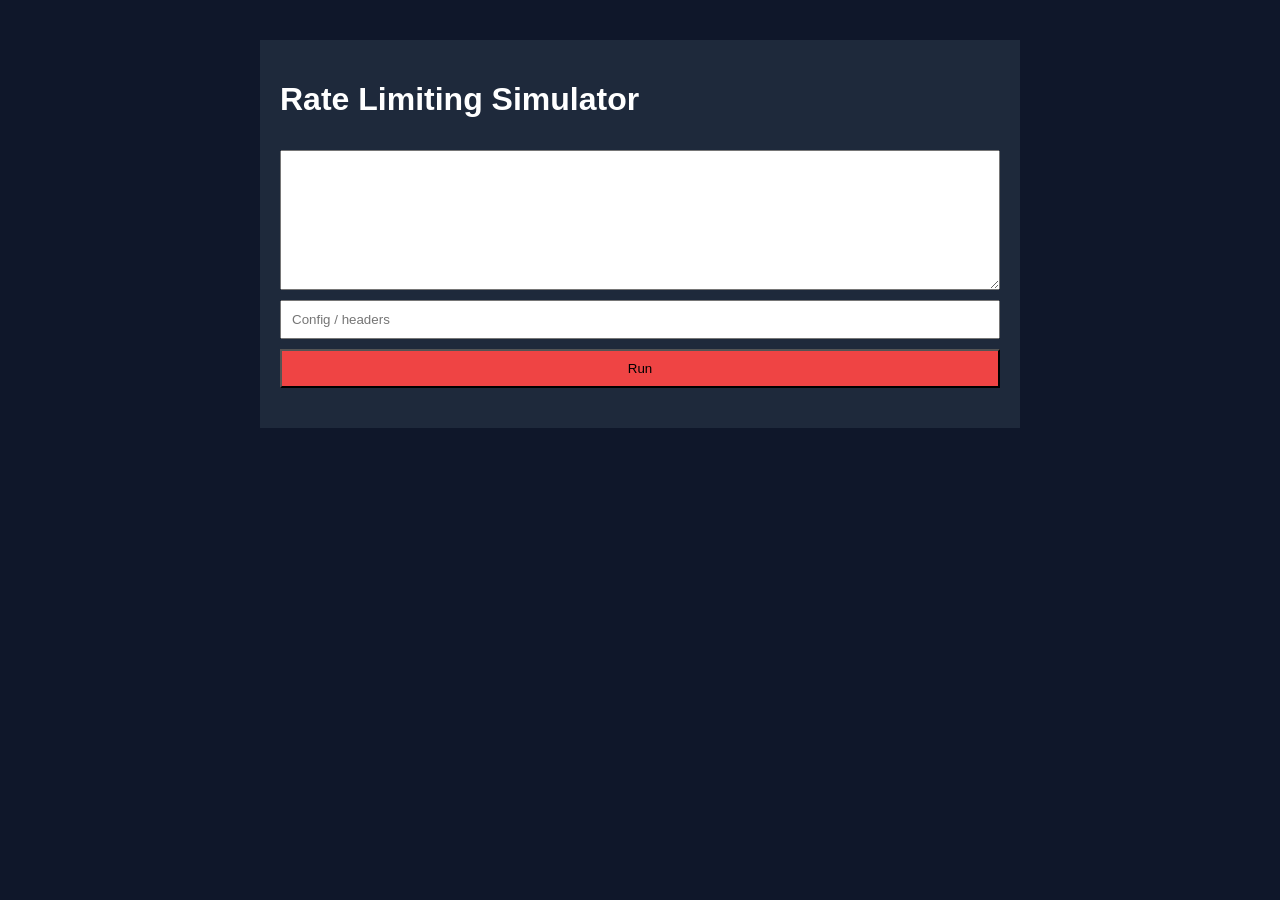
<file: rate/index.html>
<html>
<head>
<meta charset='UTF-8'>
<title>Rate Limiting Simulator</title>
<meta name='viewport' content='width=device-width, initial-scale=1.0'>
<link rel='stylesheet' href='styles.css'>
</head>
<body>
<div class='container'>
<h1>Rate Limiting Simulator</h1>
<textarea id='input'></textarea>
<input id='value' placeholder='Config / headers'>
<button onclick='run()'>Run</button>
<div id='res' class='result'></div>
</div>
<script src='script.js'></script>
</body>
</html>
</file>
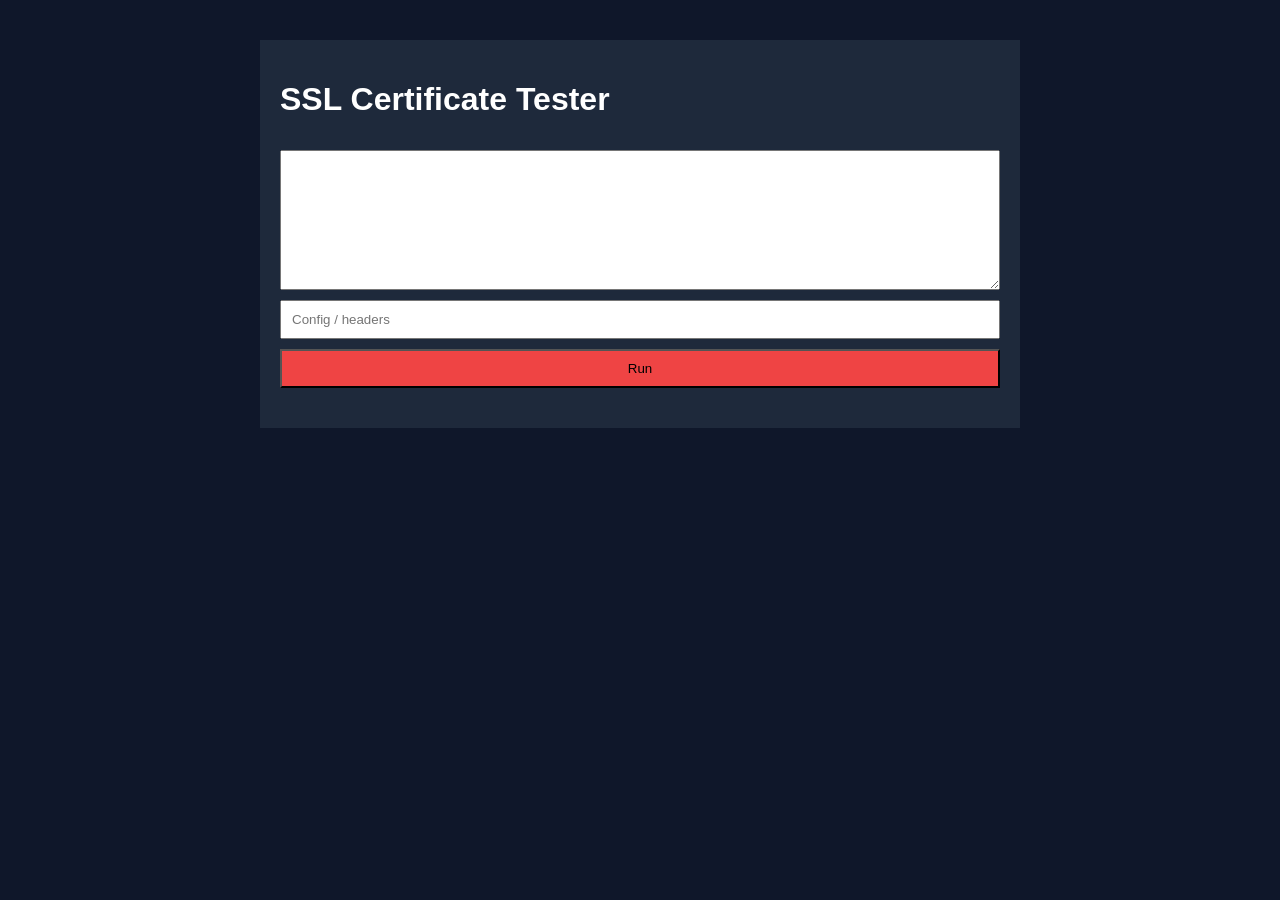
<file: ssl/index.html>
<html>
<head>
<meta charset='UTF-8'>
<title>SSL Certificate Tester</title>
<meta name='viewport' content='width=device-width, initial-scale=1.0'>
<link rel='stylesheet' href='styles.css'>
</head>
<body>
<div class='container'>
<h1>SSL Certificate Tester</h1>
<textarea id='input'></textarea>
<input id='value' placeholder='Config / headers'>
<button onclick='run()'>Run</button>
<div id='res' class='result'></div>
</div>
<script src='script.js'></script>
</body>
</html>
</file>
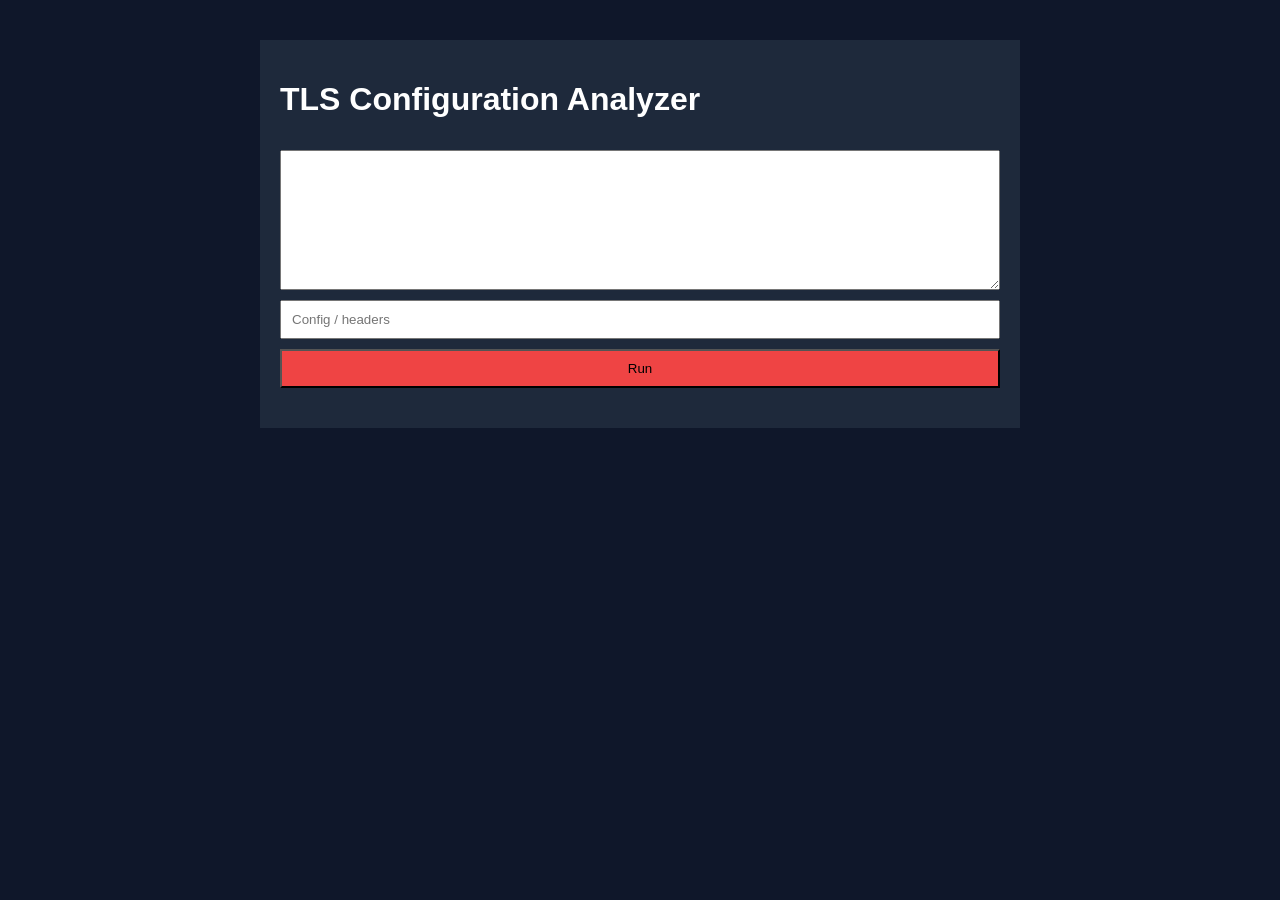
<file: tls/index.html>
<html>
<head>
<meta charset='UTF-8'>
<title>TLS Configuration Analyzer</title>
<meta name='viewport' content='width=device-width, initial-scale=1.0'>
<link rel='stylesheet' href='styles.css'>
</head>
<body>
<div class='container'>
<h1>TLS Configuration Analyzer</h1>
<textarea id='input'></textarea>
<input id='value' placeholder='Config / headers'>
<button onclick='run()'>Run</button>
<div id='res' class='result'></div>
</div>
<script src='script.js'></script>
</body>
</html>
</file>
<file: cors/styles.css>
body{font-family:Arial;background:#0f172a;color:#fff}.container{max-width:720px;margin:40px auto;padding:20px;background:#1e293b}textarea,input{width:100%;margin-top:10px;padding:10px}textarea{height:140px}button{margin-top:10px;width:100%;padding:10px;background:#ef4444}.result{margin-top:20px;white-space:pre-wrap}
</file>
<file: csrf/styles.css>
body{font-family:Arial;background:#0f172a;color:#fff}.container{max-width:720px;margin:40px auto;padding:20px;background:#1e293b}textarea,input{width:100%;margin-top:10px;padding:10px}textarea{height:140px}button{margin-top:10px;width:100%;padding:10px;background:#ef4444}.result{margin-top:20px;white-space:pre-wrap}
</file>
<file: ddos/styles.css>
body{font-family:Arial;background:#0f172a;color:#fff}.container{max-width:720px;margin:40px auto;padding:20px;background:#1e293b}textarea,input{width:100%;margin-top:10px;padding:10px}textarea{height:140px}button{margin-top:10px;width:100%;padding:10px;background:#ef4444}.result{margin-top:20px;white-space:pre-wrap}
</file>
<file: headers/styles.css>
body{font-family:Arial;background:#0f172a;color:#fff}.container{max-width:720px;margin:40px auto;padding:20px;background:#1e293b}textarea,input{width:100%;margin-top:10px;padding:10px}textarea{height:140px}button{margin-top:10px;width:100%;padding:10px;background:#ef4444}.result{margin-top:20px;white-space:pre-wrap}
</file>
<file: rate/styles.css>
body{font-family:Arial;background:#0f172a;color:#fff}.container{max-width:720px;margin:40px auto;padding:20px;background:#1e293b}textarea,input{width:100%;margin-top:10px;padding:10px}textarea{height:140px}button{margin-top:10px;width:100%;padding:10px;background:#ef4444}.result{margin-top:20px;white-space:pre-wrap}
</file>
<file: ssl/styles.css>
body{font-family:Arial;background:#0f172a;color:#fff}.container{max-width:720px;margin:40px auto;padding:20px;background:#1e293b}textarea,input{width:100%;margin-top:10px;padding:10px}textarea{height:140px}button{margin-top:10px;width:100%;padding:10px;background:#ef4444}.result{margin-top:20px;white-space:pre-wrap}
</file>
<file: tls/styles.css>
body{font-family:Arial;background:#0f172a;color:#fff}.container{max-width:720px;margin:40px auto;padding:20px;background:#1e293b}textarea,input{width:100%;margin-top:10px;padding:10px}textarea{height:140px}button{margin-top:10px;width:100%;padding:10px;background:#ef4444}.result{margin-top:20px;white-space:pre-wrap}
</file>
